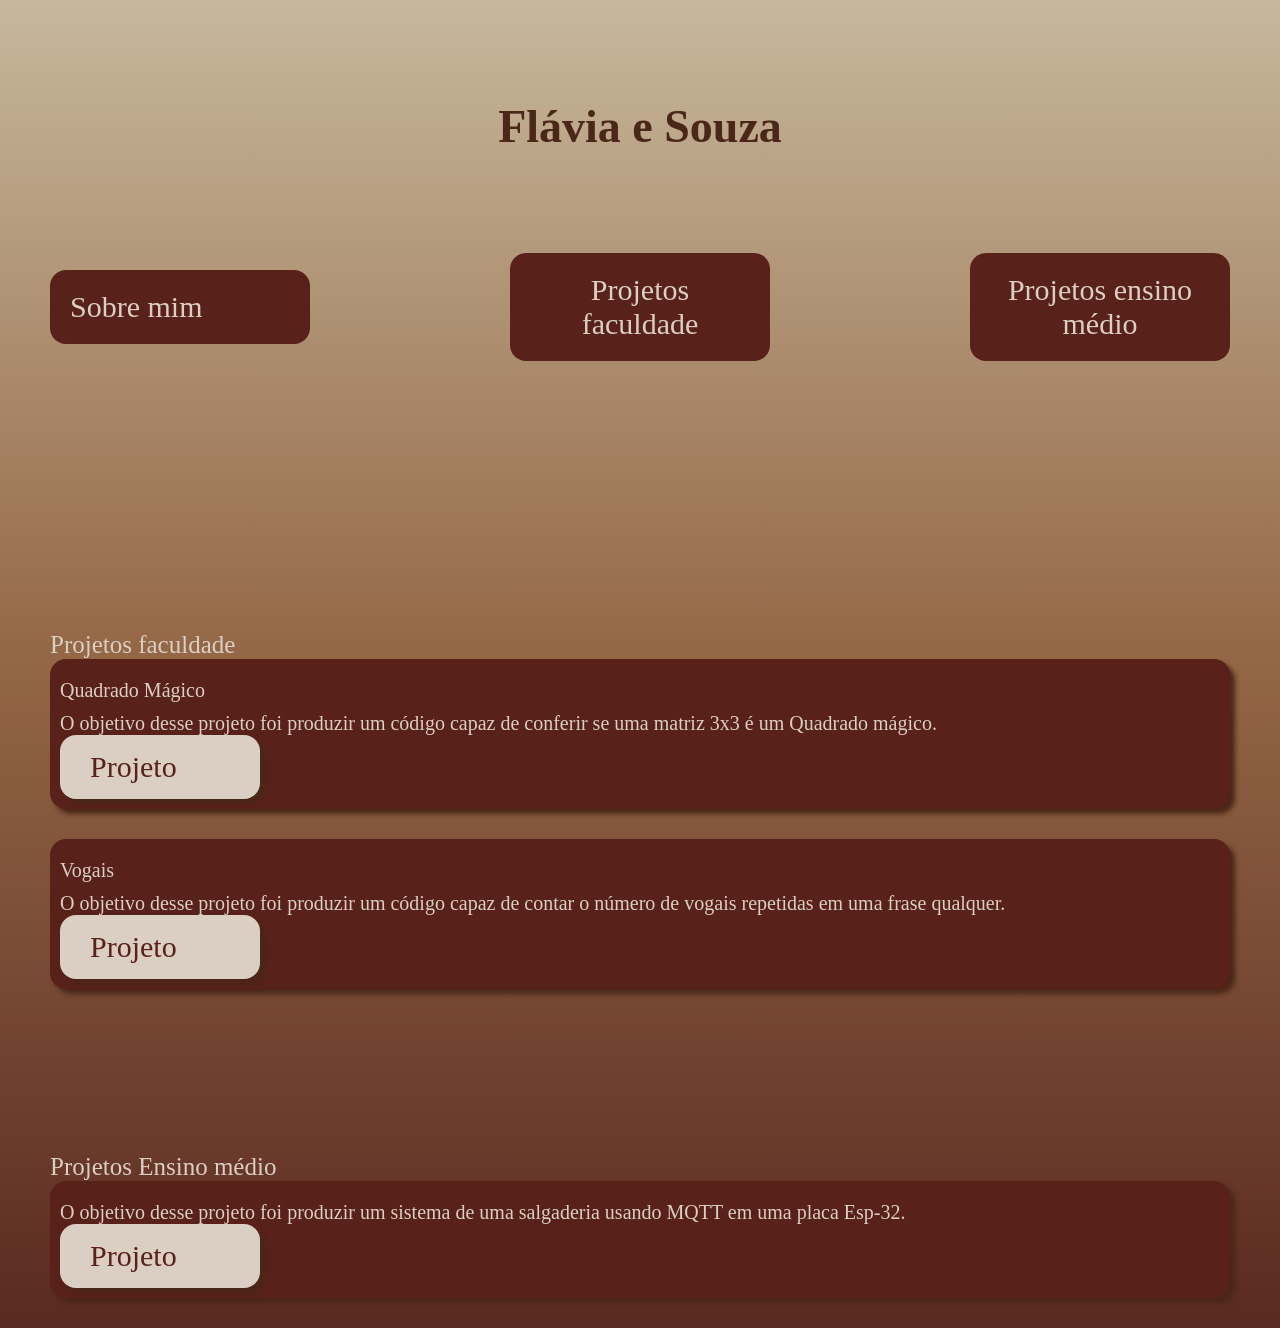
<file: index.html>
<!DOCTYPE html>
<html lang="pt-BR">

<head>
    <meta charset="UTF-8">
    <title>Portifólio</title>
    <link rel="stylesheet" href="style.css">


</head>

<body>
    <div class="conteiner">
        <div class="header1">
            <h1>Flávia e Souza</h1>
        </div>

        <nav>
            <ul class="menu">
                <li class="box2">
                    <a href="Sobre_mim.html">Sobre mim</a>
                </li>

                <li class="box2">
                    <a href="#faculdade">Projetos faculdade</a>
                </li>

                <li class="box2">
                    <a href="#medio">Projetos ensino médio</a>
                </li>
            </ul>
        </nav>

        <br><br><br><br><br>

        <section id="faculdade">
            <h2 class="letras">Projetos faculdade</h2>

            <div class="box">
                <h3 class="letras2">Quadrado Mágico</h3>
                <p class="letras2">
                    O objetivo desse projeto foi produzir um código capaz de conferir se uma matriz 3x3 é um
                    Quadrado mágico.
                </p>
                <ul>
                    <li>
                        <div class="box3">
                            <a class="letras3" href="https://github.com/FlaviaeSouza/Quadrado-M-gico">Projeto</a>
                        </div>
                    </li>
                </ul>
            </div>

            <div class="box">
                <h3 class="letras2">Vogais</h3>
                <p class="letras2">
                    O objetivo desse projeto foi produzir um código capaz de contar o número de vogais repetidas em uma frase qualquer.
                </p>
                <ul>
                    <li>
                        <div class="box3">
                            <a class="letras3" href="https://github.com/FlaviaeSouza/Vogais">Projeto</a>
                        </div>
                    </li>
                </ul>
            </div>
        </section>

        <br>
        <section id="medio">
            <h2 class="letras">Projetos Ensino médio</h2>
            <div class="box">
                <p class="letras2">
                    O objetivo desse projeto foi produzir um sistema de uma salgaderia usando MQTT em uma placa
                    Esp-32.
                </p>
                <ul>
                    <li>
                        <div class="box3">
                            <a class="letras3" href="https://github.com/FlaviaeSouza/Esp-32">Projeto</a>
                        </div>
                    </li>
                </ul>
            </div>
        </section>
    </div>
</body>

</html>
</file>
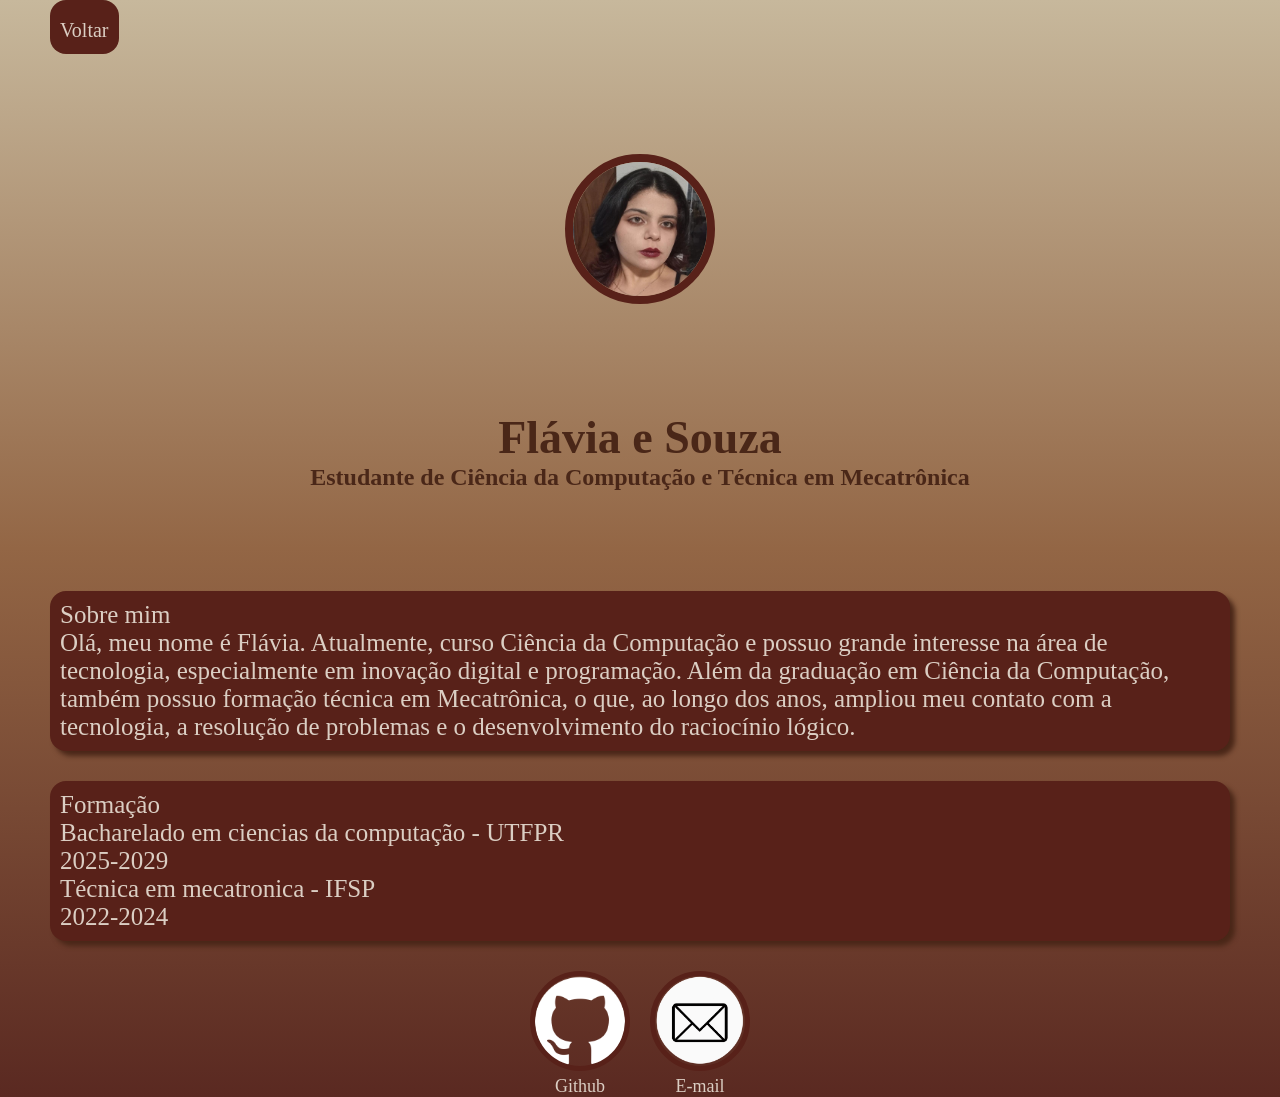
<file: Sobre_mim.html>
<!DOCTYPE html>
<html lang="pt-BR">
<head>
    <meta charset="UTF-8">
    <title>Sobre mim</title>
    <link rel="stylesheet" href="style.css">


</head>
<body>

    <div class = "conteiner">
        <nav>
            <ul>
                <li>
                    <div class = "box2">
                        <p>
                            <a class = "letras2" href="index.html">Voltar</a>
                        </p>
                    </div>
                </li>
            </ul>
        </nav>

    <header>
            <div class="center">
                <img src="./image/WhatsApp Image 2026-09-07 at 20.03.43.jpeg">
            </div>
    </header>
    <div class="header1">
        <h1>Flávia e Souza</h1>
    </div>

    <div class="header2">
        <h2>Estudante de Ciência da Computação e Técnica em Mecatrônica</h2>
    </div>
    <main>
        <section>
            <div class = "box">
            <h3><div class = "letras">Sobre mim</div></h3>
            <p>
                <div class = "letras">Olá, meu nome é Flávia. Atualmente, curso Ciência da Computação e possuo grande interesse na área de tecnologia, especialmente em inovação digital e programação.
                Além da graduação em Ciência da Computação, também possuo formação técnica em Mecatrônica, o que, ao longo dos anos, ampliou meu contato com a tecnologia, a resolução de problemas e o desenvolvimento do raciocínio lógico.
                </div>
            </div>
            </p>
        </section>
            <div class = "box">
            <h3><div class = "letras">Formação</div></h3>
            
            <p> <div class = "letras">Bacharelado em ciencias da computação - UTFPR
                </p>
            <p>
                    2025-2029
                </p>
            <p> 
                Técnica em mecatronica - IFSP
                </p>
            <p>
                2022-2024
                </p></div>
                </div>
            </p>
        </section>
    </main>

    <footer>
        <a href="https://github.com/FlaviaeSouza?tab=overview&from=2026-08-01&to=2026-08-31" target="_blank" rel="noopener noreferrer">
            <img src = "./image/github-white-icon.png"></img>
            <p>Github</p>
        </a>
        <a href="https://mail.google.com/mail/?view=cm&fs=1&to=flavia.sza.02@gmail.com" target="_blank" rel="noopener noreferrer">
            <img src="./image/mail.png"></img>
            <p>E-mail</p>
        </a>

    </footer>
</div>
</body>
</html>
</file>
<file: style.css>
* {
    margin: 0;
    padding: 0;
    box-sizing: border-box;
}

body {
    /* Letras */
    color: #4A2718;
    font-family: 'Times New Roman', Times, serif;
    font-size: 30px;

    /* Background */
    background-image: linear-gradient(to bottom, #C7B89C, #936645, #5a2921);
    min-height: 100vh;
}

ul {
    display: flex;
    width: 100%;
    gap: 200px;
}

li {
    list-style: none;
}

a {
    color: #DBCEC3;
    text-decoration: none;
}

img {
    width: 100px;
    height: 100px;
    border-radius: 50%;
    border: 5px solid #582119;
}

header img {
    width: 150px;
    height: 150px;
    border: 8px solid #582119;
}

.center {
    margin-top: 100px;
    text-align: center;
}

.header1 {
    margin-top: 100px;
    width: 100%;
    text-align: center;
    font-size: 23px;
}

.header2 {
    text-align: center;
    font-size: medium;
}

.letras {
    text-align: left;
    font-size: 25px;
    font-weight: normal;
    color: #DBCEC3;
}

.letras2 {
    text-align: left;
    font-size: 20px;
    font-weight: normal;
    color: #DBCEC3;
    margin-top: 10px;
}

a.letras3 {
    display: block;
    color: #582119;
    font-size: 30px;
    text-align: left;
}

.conteiner {
    padding: 0px 50px;
}

nav a:hover {
    color: #a53321;
}

section {
    margin-top: 100px;
    scroll-margin-top: 20px;
}

.box {
    padding: 10px;
    border-radius: 1rem;
    background-color: #582119;
    box-shadow: 5px 5px 5px;
    margin-bottom: 30px;
}


.box2 {
    display: flex;
    padding: 10px;
    border-radius: 1rem;
    background-color: #582119;
}

.box3 {
    width: fit-content;
    min-width: 200px;
    padding: 15px 30px;
    border-radius: 1rem;
    background-color: #DBCEC3;
    box-shadow: 5px 5px 5px;
    margin-top: 15px auto 0;
    text-align: center;
}

.menu {
    display: grid;
    grid-template-columns: 1fr 1fr 1fr;
    width: 100%;
    justify-content: center;
    align-items: center;
    margin-top: 100px;
}

.menu a {
    display: block;
    padding: 10px;
    border-radius: 1rem;
    text-align: center;
}

footer {
    display: flex;
    justify-content: center;
    align-items: center;
    gap: 20px;
    font-size: 18px;
    text-align: center;
}
</file>
